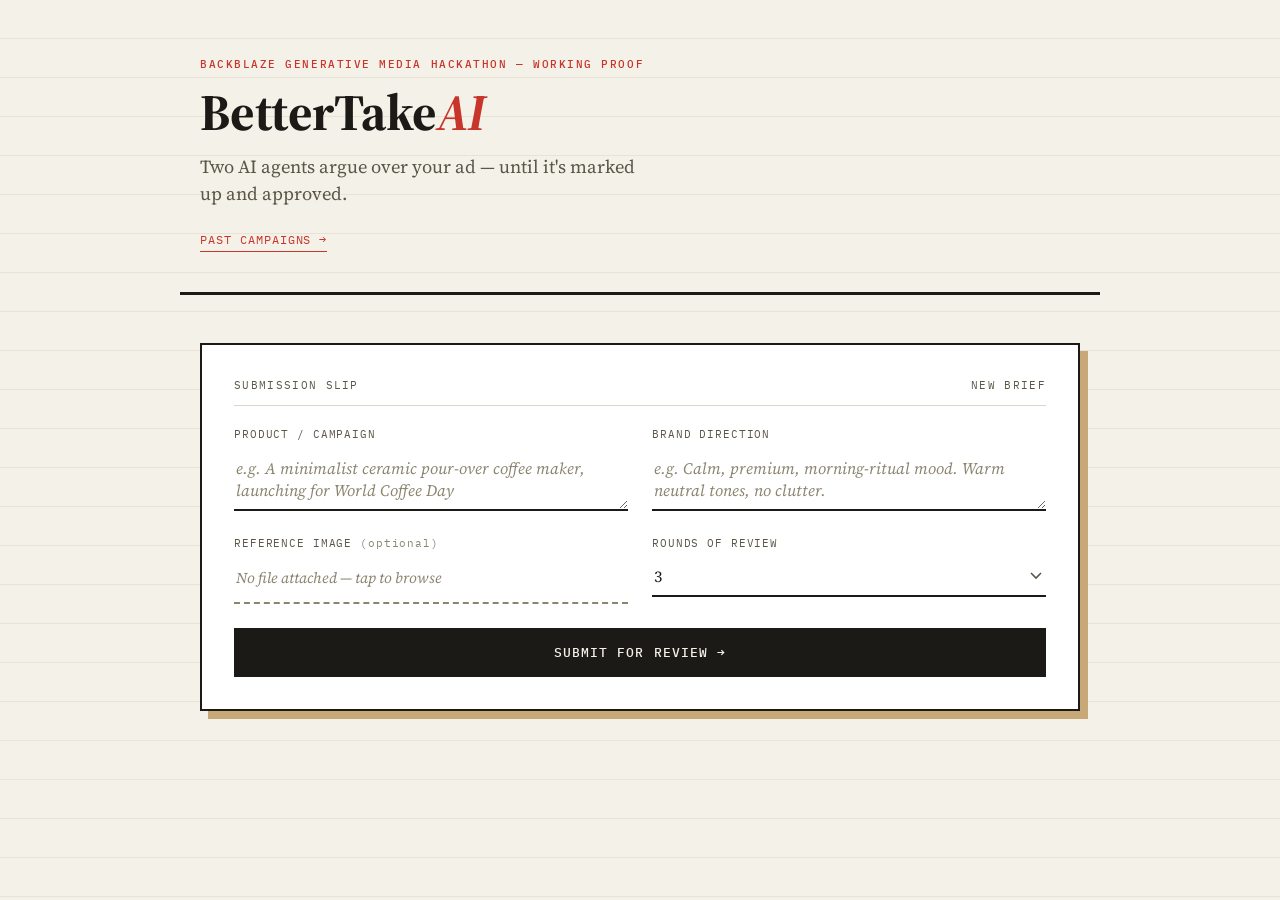
<file: templates/index.html>
<!doctype html>
<html lang="en">
<head>
  <meta charset="utf-8" />
  <meta name="viewport" content="width=device-width, initial-scale=1" />
  <title>BetterTake AI</title>
  <meta name="description" content="Two AI agents argue over your ad until it's good enough to ship." />
  <link rel="preconnect" href="https://fonts.googleapis.com">
  <link href="https://fonts.googleapis.com/css2?family=Source+Serif+4:opsz,wght@8..60,400;8..60,600;8..60,700&family=IBM+Plex+Mono:wght@400;500;600&display=swap" rel="stylesheet">
  <link rel="icon" href="data:image/svg+xml,<svg xmlns=%22http://www.w3.org/2000/svg%22 viewBox=%220 0 100 100%22><text y=%22.9em%22 font-size=%2290%22>🖊️</text></svg>" />
  <link rel="stylesheet" href="/static/style.css" />
</head>
<body>
  <header class="hero">
    <p class="eyebrow">Backblaze Generative Media Hackathon — Working Proof</p>
    <h1 class="brand-mark">BetterTake<span class="accent">AI</span></h1>
    <p class="tagline">Two AI agents argue over your ad — until it's marked up and approved.</p>
    <nav class="topnav"><a href="/history">Past campaigns →</a></nav>
  </header>

  <div class="page">
    <main>
      <form id="brief-form">
        <div class="slip-title"><span>Submission Slip</span><span>New Brief</span></div>

        <div class="row2">
          <label>
            <span class="field-label">Product / Campaign</span>
            <textarea name="product" rows="2" maxlength="600" placeholder="e.g. A minimalist ceramic pour-over coffee maker, launching for World Coffee Day" required></textarea>
          </label>

          <label>
            <span class="field-label">Brand Direction</span>
            <textarea name="brand_direction" rows="2" maxlength="600" placeholder="e.g. Calm, premium, morning-ritual mood. Warm neutral tones, no clutter." required></textarea>
          </label>
        </div>

        <div class="row2">
          <label>
            <span class="field-label">Reference Image <span class="optional">(optional)</span></span>
            <div class="file-drop">
              <span id="file-drop-label">No file attached — tap to browse</span>
              <span class="file-drop-name" id="file-drop-name"></span>
              <input type="file" name="reference_image" id="reference_image" accept="image/*" />
            </div>
          </label>

          <label>
            <span class="field-label">Rounds of Review</span>
            <select name="max_rounds">
              <option value="2">2</option>
              <option value="3" selected>3</option>
              <option value="4">4</option>
            </select>
          </label>
        </div>

        <button type="submit" id="submit-btn">Submit for Review →</button>
      </form>

      <div id="status" class="status hidden"></div>

      <section id="results" class="hidden">
        <p class="section-label">The Proof Sheet</p>
        <h2>Marked up, round by round.</h2>
        <div id="rounds"></div>
      </section>
    </main>
  </div>

  <script src="/static/app.js"></script>
</body>
</html>
</file>
<file: static/style.css>
/* ============================================================
   BetterTake AI — "The Red Pen"
   Editorial critique-room design system. Paper, ink, one red accent.
   Mobile-first, responsive.
   ============================================================ */

:root {
  --paper: #f4f1e8;
  --paper-line: #dcd6c4;
  --paper-card: #ffffff;
  --ink: #1c1a16;
  --ink-soft: #5b5648;
  --ink-faint: #8b8570;
  --red: #c8352b;
  --red-dim: #a82a21;
  --green: #3e7b4f;
  --manila: #c9a878;
  --manila-dark: #9c7c4e;

  --radius-sm: 4px;
  --radius-md: 8px;

  --font-display: "Source Serif 4", Georgia, "Liberation Serif", serif;
  --font-mono: "IBM Plex Mono", "Liberation Mono", "Courier New", monospace;
}

* {
  box-sizing: border-box;
}

body {
  margin: 0;
  background: var(--paper);
  background-image: repeating-linear-gradient(transparent, transparent 38px, var(--paper-line) 39px);
  color: var(--ink);
  font-family: var(--font-display);
  line-height: 1.5;
  -webkit-font-smoothing: antialiased;
}

img {
  max-width: 100%;
  display: block;
}

a {
  color: var(--red);
}

.hidden {
  display: none !important;
}

/* ---------------- Header ---------------- */

header.hero {
  max-width: 920px;
  margin: 0 auto;
  padding: clamp(32px, 7vw, 56px) 20px clamp(24px, 5vw, 40px);
  border-bottom: 3px solid var(--ink);
}

.eyebrow {
  font-family: var(--font-mono);
  font-size: 11px;
  letter-spacing: 0.14em;
  text-transform: uppercase;
  color: var(--red);
  font-weight: 500;
  margin: 0 0 14px;
}

.brand-mark {
  font-size: clamp(2rem, 7vw, 3.2rem);
  font-weight: 700;
  line-height: 0.98;
  margin: 0 0 16px;
  letter-spacing: -0.01em;
}

.brand-mark .accent {
  color: var(--red);
  font-style: italic;
}

.tagline {
  font-size: clamp(1rem, 2.4vw, 1.15rem);
  color: var(--ink-soft);
  max-width: 50ch;
  margin: 0 0 8px;
}

.topnav {
  margin-top: 18px;
}

.topnav a {
  display: inline-flex;
  align-items: center;
  gap: 6px;
  font-family: var(--font-mono);
  font-size: 12px;
  text-transform: uppercase;
  letter-spacing: 0.08em;
  color: var(--red);
  text-decoration: none;
  border-bottom: 1.5px solid var(--red);
  padding-bottom: 2px;
}

.topnav a:hover {
  color: var(--ink);
  border-color: var(--ink);
}

/* ---------------- Layout ---------------- */

.page {
  max-width: 920px;
  margin: 0 auto;
  padding: clamp(24px, 5vw, 48px) 20px 100px;
}

/* ---------------- Submission slip (form) ---------------- */

form#brief-form {
  background: var(--paper-card);
  border: 2px solid var(--ink);
  box-shadow: 8px 8px 0 var(--manila);
  padding: clamp(20px, 4vw, 32px);
  margin-bottom: 8px;
}

.slip-title {
  font-family: var(--font-mono);
  font-size: 11px;
  letter-spacing: 0.12em;
  text-transform: uppercase;
  color: var(--ink-soft);
  border-bottom: 1px solid var(--paper-line);
  padding-bottom: 12px;
  margin-bottom: 20px;
  display: flex;
  justify-content: space-between;
  flex-wrap: wrap;
  gap: 6px;
}

form label {
  display: block;
  margin-bottom: 18px;
}

form label span.field-label {
  display: block;
  font-family: var(--font-mono);
  font-size: 11px;
  text-transform: uppercase;
  letter-spacing: 0.08em;
  color: var(--ink-soft);
  margin-bottom: 6px;
}

form label .optional {
  text-transform: none;
  font-weight: 400;
  color: var(--ink-faint);
}

.row2 {
  display: grid;
  grid-template-columns: 1fr 1fr;
  gap: 20px 24px;
}

textarea,
select {
  width: 100%;
  font-family: var(--font-display);
  font-size: 16px;
  color: var(--ink);
  background: transparent;
  border: none;
  border-bottom: 2px solid var(--ink);
  padding: 8px 2px;
  resize: vertical;
}

textarea::placeholder {
  color: var(--ink-faint);
  font-style: italic;
}

textarea:focus,
select:focus {
  outline: none;
  border-bottom-color: var(--red);
}

select {
  appearance: none;
  -webkit-appearance: none;
  background-image: url("data:image/svg+xml;utf8,<svg xmlns='http://www.w3.org/2000/svg' width='12' height='8' viewBox='0 0 12 8'><path d='M1 1l5 5 5-5' stroke='%235b5648' stroke-width='1.6' fill='none'/></svg>");
  background-repeat: no-repeat;
  background-position: right 4px center;
  padding-right: 24px;
}

.file-drop {
  position: relative;
  border-bottom: 2px dashed var(--ink-faint);
  padding: 10px 2px;
  font-size: 15px;
  color: var(--ink-faint);
  font-style: italic;
}

.file-drop:hover {
  border-bottom-color: var(--red);
}

.file-drop input[type="file"] {
  position: absolute;
  inset: 0;
  opacity: 0;
  cursor: pointer;
}

.file-drop-name {
  display: block;
  font-style: normal;
  color: var(--red);
  font-weight: 600;
  margin-top: 2px;
}

button[type="submit"] {
  font-family: var(--font-mono);
  font-size: 13px;
  letter-spacing: 0.08em;
  text-transform: uppercase;
  font-weight: 500;
  background: var(--ink);
  color: var(--paper);
  border: none;
  padding: 16px 28px;
  cursor: pointer;
  margin-top: 6px;
  width: 100%;
  transition: background 0.15s ease;
}

button[type="submit"]:hover:not(:disabled) {
  background: var(--red);
}

button[type="submit"]:disabled {
  opacity: 0.5;
  cursor: progress;
}

/* ---------------- Status banner ---------------- */

.status {
  display: flex;
  align-items: center;
  gap: 10px;
  margin: 22px 0 0;
  padding: 12px 16px;
  font-family: var(--font-mono);
  font-size: 12.5px;
  letter-spacing: 0.02em;
  border: 1.5px solid var(--manila-dark);
  color: var(--manila-dark);
  background: rgba(201, 168, 120, 0.12);
}

.status::before {
  content: "";
  width: 7px;
  height: 7px;
  border-radius: 50%;
  background: var(--manila-dark);
  flex-shrink: 0;
  animation: pulse 1.4s ease-in-out infinite;
}

.status.error {
  border-color: var(--red);
  color: var(--red-dim);
  background: rgba(200, 53, 43, 0.08);
}

.status.error::before {
  background: var(--red);
  animation: none;
}

.status.success {
  border-color: var(--green);
  color: var(--green);
  background: rgba(62, 123, 79, 0.08);
}

.status.success::before {
  background: var(--green);
  animation: none;
}

@keyframes pulse {
  0%, 100% { opacity: 1; transform: scale(1); }
  50% { opacity: 0.35; transform: scale(0.7); }
}

/* ---------------- Results: The Proof Sheet ---------------- */

section#results {
  margin-top: 56px;
}

.section-label {
  font-family: var(--font-mono);
  font-size: 12px;
  text-transform: uppercase;
  letter-spacing: 0.12em;
  color: var(--ink-soft);
  margin: 0 0 6px;
  display: flex;
  align-items: center;
  gap: 12px;
}

.section-label::after {
  content: "";
  flex: 1;
  height: 1px;
  background: var(--paper-line);
}

section#results h2 {
  font-size: clamp(1.4rem, 4vw, 1.9rem);
  font-weight: 700;
  margin: 0 0 28px;
}

#rounds {
  display: flex;
  flex-direction: column;
  gap: 20px;
}

.round-card {
  display: grid;
  grid-template-columns: 240px 1fr;
  border: 2px solid var(--ink);
  background: var(--paper-card);
  animation: rise 0.3s ease both;
  position: relative;
}

@keyframes rise {
  from { opacity: 0; transform: translateY(8px); }
  to { opacity: 1; transform: translateY(0); }
}

.round-card .thumb {
  position: relative;
  overflow: hidden;
  background: #eee;
  min-height: 170px;
}

.round-card .thumb img {
  width: 100%;
  height: 100%;
  object-fit: cover;
}

.stamp {
  position: absolute;
  top: 10px;
  right: 10px;
  font-family: var(--font-mono);
  font-size: 10px;
  letter-spacing: 0.1em;
  text-transform: uppercase;
  font-weight: 600;
  padding: 4px 9px;
  border: 2px solid var(--red);
  color: var(--red);
  background: rgba(255, 255, 255, 0.88);
  transform: rotate(-6deg);
  border-radius: 3px;
}

.stamp.approved {
  border-color: var(--green);
  color: var(--green);
}

.round-meta {
  padding: 18px 22px;
  min-width: 0;
}

.round-title {
  display: flex;
  align-items: center;
  flex-wrap: wrap;
  gap: 10px;
  font-family: var(--font-mono);
  font-size: 12.5px;
  text-transform: uppercase;
  letter-spacing: 0.06em;
  color: var(--ink-soft);
  margin-bottom: 10px;
}

.score-pill {
  font-family: var(--font-mono);
  font-size: 12px;
  font-weight: 600;
  padding: 3px 10px;
  border: 1.5px solid var(--manila-dark);
  color: var(--manila-dark);
  letter-spacing: 0.02em;
}

.score-pill.good {
  border-color: var(--green);
  color: var(--green);
}

.score-pill.bad {
  border-color: var(--red);
  color: var(--red);
}

.final-badge {
  font-family: var(--font-mono);
  font-size: 11px;
  text-transform: uppercase;
  letter-spacing: 0.08em;
  color: var(--green);
  border: 1px solid var(--green);
  padding: 2px 8px;
}

.issue {
  font-size: 1.02rem;
  font-style: italic;
  color: var(--ink);
  margin: 0 0 14px;
  line-height: 1.5;
}

.round-links {
  display: flex;
  flex-wrap: wrap;
  gap: 6px 18px;
  font-family: var(--font-mono);
  font-size: 11.5px;
}

.round-links a {
  text-decoration: none;
  border-bottom: 1px solid var(--red);
}

.round-links a:hover {
  color: var(--ink);
  border-color: var(--ink);
}

.verify-badge {
  font-weight: 600;
}

.verify-badge.ok {
  color: var(--green);
}

.verify-badge.fail {
  color: var(--red);
}

.sha {
  font-family: var(--font-mono);
  font-size: 10.5px;
  color: var(--ink-faint);
  margin-top: 6px;
}

@media (max-width: 620px) {
  .round-card {
    grid-template-columns: 1fr;
  }
  .round-card .thumb {
    min-height: 200px;
  }
  .row2 {
    grid-template-columns: 1fr;
  }
}

/* ---------------- History / contact log ---------------- */

.history-grid {
  display: grid;
  grid-template-columns: repeat(auto-fill, minmax(230px, 1fr));
  gap: 20px;
  margin-top: 8px;
}

.history-card {
  background: var(--paper-card);
  border: 2px solid var(--ink);
  overflow: hidden;
  display: flex;
  flex-direction: column;
  transition: box-shadow 0.15s ease, transform 0.15s ease;
  animation: rise 0.3s ease both;
}

.history-card:hover {
  box-shadow: 5px 5px 0 var(--manila);
  transform: translate(-2px, -2px);
}

.history-card img,
.history-noimg {
  width: 100%;
  height: 150px;
  object-fit: cover;
  background: #eee;
  display: flex;
  align-items: center;
  justify-content: center;
  color: var(--ink-faint);
  font-family: var(--font-mono);
  font-size: 12px;
}

.history-meta {
  padding: 14px 16px;
  display: flex;
  flex-direction: column;
  gap: 5px;
}

.history-product {
  font-weight: 700;
  font-size: 0.98rem;
}

.history-direction {
  color: var(--ink-soft);
  font-size: 0.87rem;
  font-style: italic;
  overflow: hidden;
  text-overflow: ellipsis;
  display: -webkit-box;
  -webkit-line-clamp: 2;
  -webkit-box-orient: vertical;
}

.history-stats {
  font-family: var(--font-mono);
  font-size: 11.5px;
  font-weight: 600;
  color: var(--manila-dark);
  text-transform: uppercase;
  letter-spacing: 0.03em;
}

.history-stats.good {
  color: var(--green);
}

.history-stats.bad {
  color: var(--red);
}

.history-date {
  font-family: var(--font-mono);
  font-size: 10.5px;
  color: var(--ink-faint);
}

@media (max-width: 480px) {
  .history-grid {
    grid-template-columns: 1fr 1fr;
  }
}

@media (max-width: 360px) {
  .history-grid {
    grid-template-columns: 1fr;
  }
}
</file>
